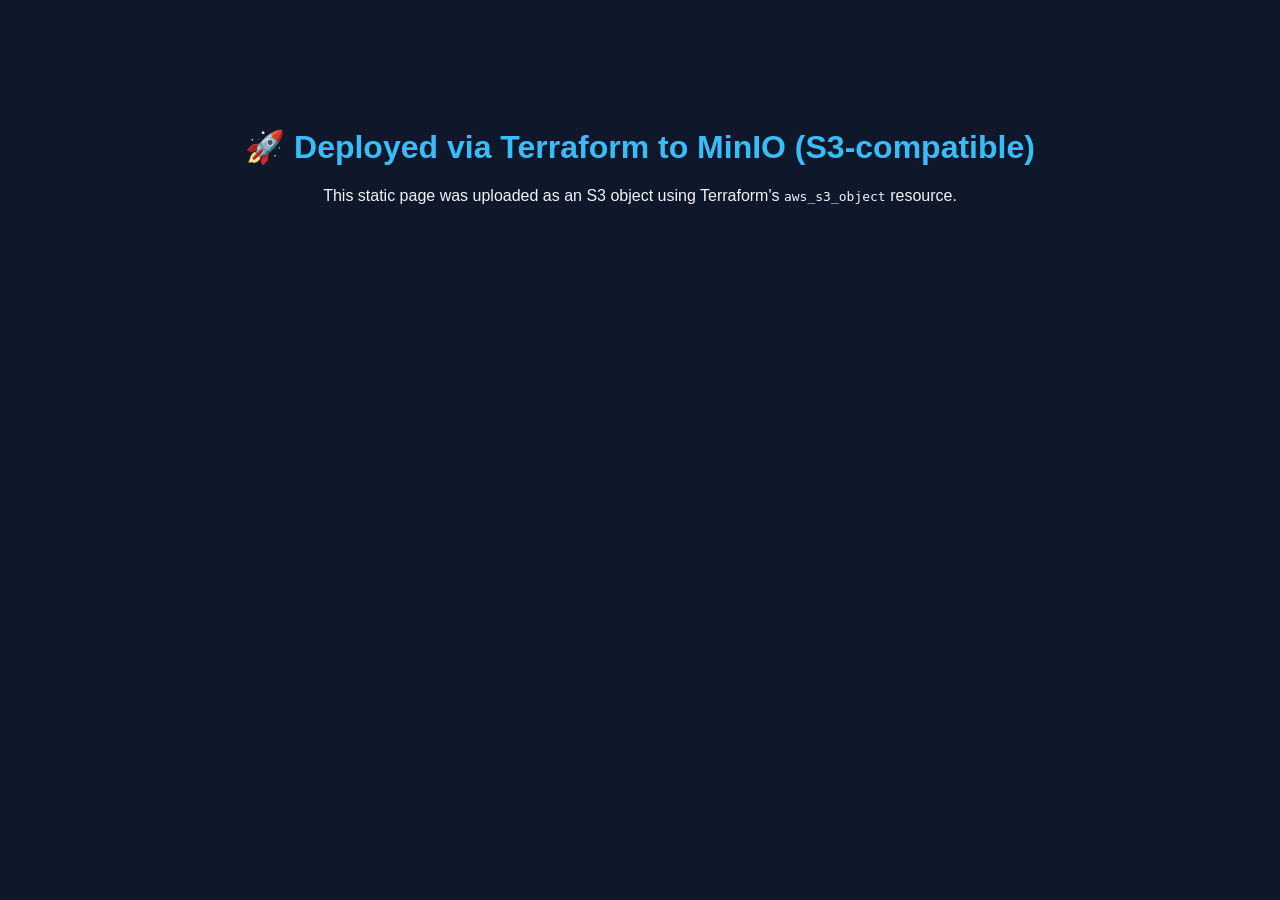
<file: terraform/modules/website/index.html>
<!DOCTYPE html>
<html lang="en">
<head>
  <meta charset="UTF-8" />
  <title>Hello from Terraform + MinIO</title>
  <style>
    body { font-family: sans-serif; text-align: center; margin-top: 10%; background:#0f172a; color:#f1f5f9; }
    h1 { color: #38bdf8; }
  </style>
</head>
<body>
  <h1>🚀 Deployed via Terraform to MinIO (S3-compatible)</h1>
  <p>This static page was uploaded as an S3 object using Terraform's <code>aws_s3_object</code> resource.</p>
</body>
</html>
</file>
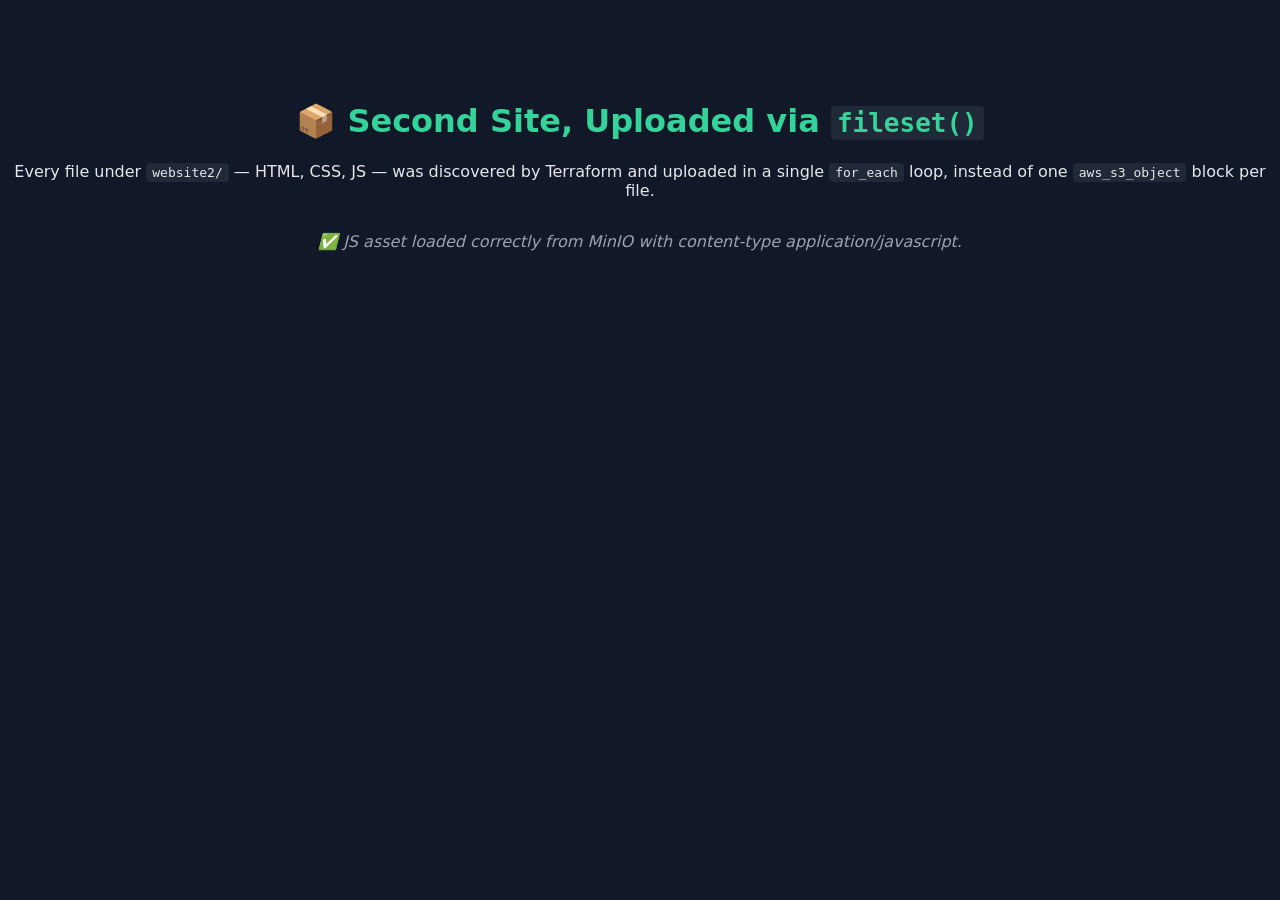
<file: terraform/modules/website2/index.html>
<!DOCTYPE html>
<html lang="en">
<head>
  <meta charset="UTF-8" />
  <title>Site 2 — Multi-file Terraform Upload</title>
  <link rel="stylesheet" href="css/style.css" />
</head>
<body>
  <main>
    <h1>📦 Second Site, Uploaded via <code>fileset()</code></h1>
    <p>
      Every file under <code>website2/</code> — HTML, CSS, JS — was discovered
      by Terraform and uploaded in a single <code>for_each</code> loop,
      instead of one <code>aws_s3_object</code> block per file.
    </p>
    <p id="js-status">JavaScript has not run yet.</p>
  </main>
  <script src="js/app.js"></script>
</body>
</html>
</file>
<file: terraform/modules/website2/css/style.css>
body {
  font-family: system-ui, sans-serif;
  background: #111827;
  color: #e5e7eb;
  text-align: center;
  margin-top: 8%;
}

h1 {
  color: #34d399;
}

code {
  background: #1f2937;
  padding: 2px 6px;
  border-radius: 4px;
}

#js-status {
  margin-top: 2rem;
  font-style: italic;
  color: #9ca3af;
}
</file>
